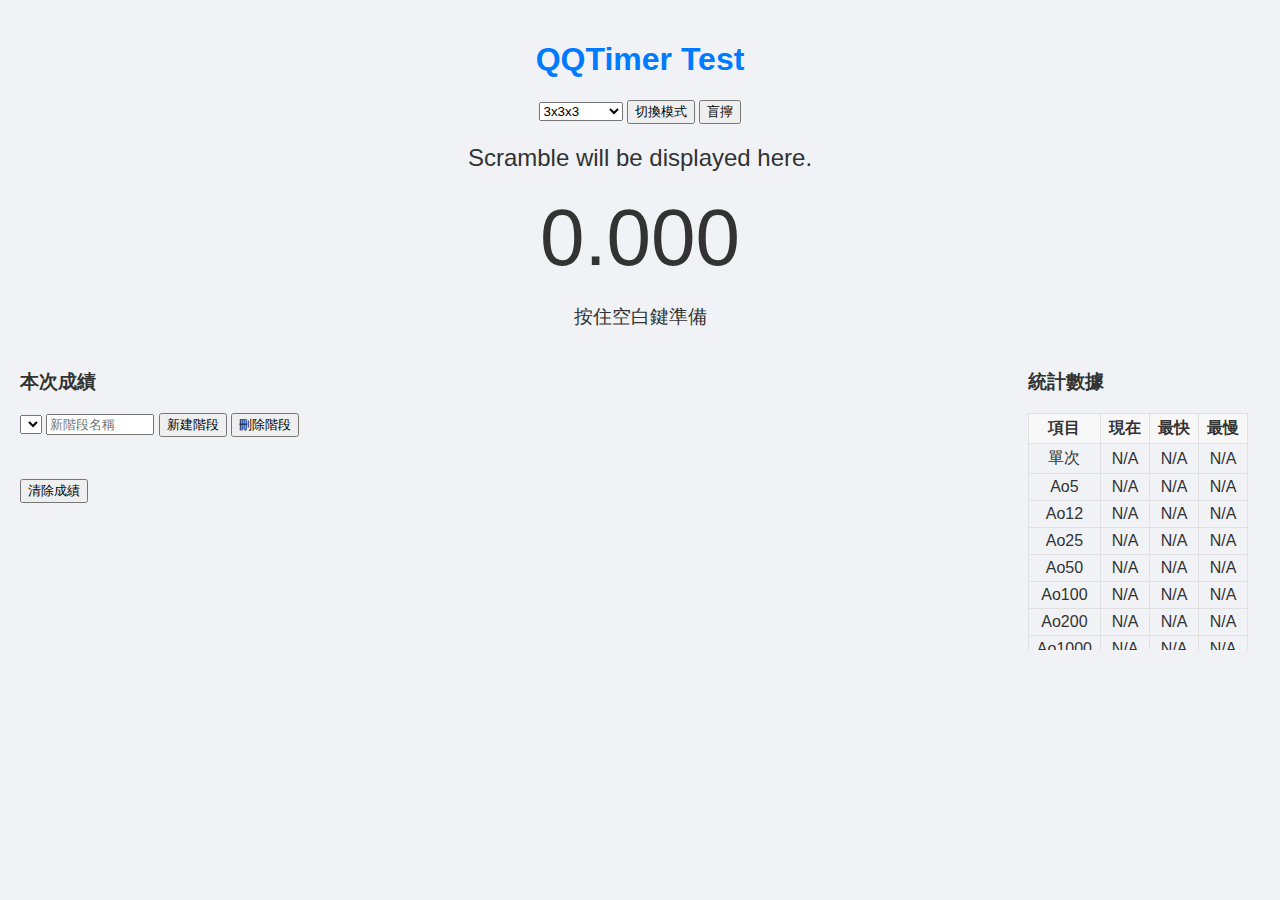
<file: index.html>
<!DOCTYPE html>
<html lang="en">
<head>
    <meta charset="UTF-8">
    <meta name="viewport" content="width=device-width, initial-scale=1.0">
    <title>qqTimer Test</title>
    <style>
        :root {
            --bg-color: #f0f2f5;
            --text-color: #333;
            --primary-color: #007aff;
            --red-color: #ff3b30;
            --green-color: #34c759;
            --panel-bg-color: #ffffff;
            --panel-border-color: #e0e0e0;
            --item-bg-color: #f8f8f8;
            --item-hover-bg-color: #e8e8e8;
            --button-bg-color: #e9e9eb;
            --button-text-color: #333;
        }

        body.dark-mode {
            --bg-color: #1c1c1e;
            --text-color: #f2f2f7;
            --primary-color: #0a84ff;
            --red-color: #ff453a;
            --green-color: #30d158;
            --panel-bg-color: #2c2c2e;
            --panel-border-color: #3a3a3c;
            --item-bg-color: #3a3a3c;
            --item-hover-bg-color: #4a4a4c;
            --button-bg-color: #3a3a3c;
            --button-text-color: #f2f2f7;
        }
        body {
            background-color: var(--bg-color);
            color: var(--text-color);
            font-family: Arial, sans-serif;
            margin: 0;
            padding: 20px;
        }
    
        h1 {
            color: var(--primary-color);
            text-align: center;
        }

        .puzzle-selector {
            text-align: center;
            margin-bottom: 20px;
        }

        #scramble {
            font-size: 1.5em;
            margin-top: 20px;
            text-align: center;
        }

        #timer {
            font-size: 5em; /* 原本是3em，改大 */
            margin: 20px 0;
            text-align: center;
        }

        #instructions {
            font-size: 1.2em;
            color: var(--text-color);
            text-align: center;
        }

        .side-panel {
            display: flex;
            justify-content: space-between;
            margin-top: 20px;
            overflow-y: auto;
        }

        #times-list {
            max-height: 300px;   /* 你可以依需求調整高度 */
            overflow-y: auto;
            padding-right: 20px;  /* 避免滾動條壓住內容 */
        }
        .stats {
            max-height: 300px;
            overflow-y: auto;
            padding-right: 12px;
        }

        .stats-table {
            width: 100%;
            border-collapse: collapse;
            font-size: 1em;
        }
        .stats-table th, .stats-table td {
            border: 1px solid var(--panel-border-color);
            padding: 4px 8px;
            text-align: center;
        }
        .stats-table th {
            background: var(--item-bg-color);
            position: sticky;
            top: 0;
            z-index: 1;
        }

        @media (max-width: 600px) {
    .side-panel {
        display: none;
    }
    #timer {
        margin: 60px auto;
        font-size: 4em;
        max-width: 90vw;
    }
    #scramble {
        font-size: 1.2em;
        padding: 0 8px;
    }
}
    </style>
</head>
<body>
    <h1>QQTimer Test</h1>
    <div class="puzzle-selector">
        <select id="puzzle-select">
            <option value="333" selected>3x3x3</option>
            <option value="222">2x2x2</option>
            <option value="444">4x4x4</option>
            <option value="555">5x5x5</option>
            <option value="pyram">Pyraminx</option>
            <option value="skewb">Skewb</option>
            <option value="minx">Megaminx</option>
            <option value="sq1">Square-1</option>
        </select>
        <button id="theme-toggle" class="theme-button">切換模式</button>
        <button id="blindfolded" class="theme-button">盲擰</button>
    </div>
    <div id="scramble">Scramble will be displayed here.</div>
    <div id="timer" class="timer-display">0.000</div>
    <div id="instructions" class="instructions">按住空白鍵準備</div>

    <div class="side-panel">
        <div class="session">
            <h3>本次成績</h3>
            <div id="session-bar" style="margin-bottom:10px;">
                <select id="session-select"></select>
                <input id="session-name" type="text" placeholder="新階段名稱" style="width:100px;">
                <button id="new-session">新建階段</button>
                <button id="delete-session">刪除階段</button>
            </div>
            <ul id="times-list"></ul>
            <pre id="records"></pre>
            <button id="clear-times" style="margin-top:10px;">清除成績</button>
        </div>
        <div class="stats">
            <h3>統計數據</h3>
            <table class="stats-table">
                <thead>
                    <tr>
                        <th>項目</th>
                        <th>現在</th>
                        <th>最快</th>
                        <th>最慢</th>
                    </tr>
                </thead>
                <tbody>
                    <tr>
                        <td>單次</td>
                        <td id="current-single">N/A</td>
                        <td id="best-single">N/A</td>
                        <td id="worst-single">N/A</td>
                    </tr>
                    <tr>
                        <td>Ao5</td>
                        <td id="ao5">N/A</td>
                        <td id="best-ao5">N/A</td>
                        <td id="worst-ao5">N/A</td>
                    </tr>
                    <tr>
                        <td>Ao12</td>
                        <td id="ao12">N/A</td>
                        <td id="best-ao12">N/A</td>
                        <td id="worst-ao12">N/A</td>
                    </tr>
                    <tr>
                        <td>Ao25</td>
                        <td id="ao25">N/A</td>
                        <td id="best-ao25">N/A</td>
                        <td id="worst-ao25">N/A</td>
                    </tr>
                    <tr>
                        <td>Ao50</td>
                        <td id="ao50">N/A</td>
                        <td id="best-ao50">N/A</td>
                        <td id="worst-ao50">N/A</td>
                    </tr>
                    <tr>
                        <td>Ao100</td>
                        <td id="ao100">N/A</td>
                        <td id="best-ao100">N/A</td>
                        <td id="worst-ao100">N/A</td>
                    </tr>
                    <tr>
                        <td>Ao200</td>
                        <td id="ao200">N/A</td>
                        <td id="best-ao200">N/A</td>
                        <td id="worst-ao200">N/A</td>
                    </tr>
                    <tr>
                        <td>Ao1000</td>
                        <td id="ao1000">N/A</td>
                        <td id="best-ao1000">N/A</td>
                        <td id="worst-ao1000">N/A</td>
                    </tr>
                </tbody>
            </table>
            <p>Count: <span id="solve-count">0</span></p>
        </div>
    </div>

    

    <audio id="start-sound" src="https://freesound.org/data/previews/522/522143_10625874-lq.mp3"></audio>
    <audio id="stop-sound" src="https://freesound.org/data/previews/331/331912_3248244-lq.mp3"></audio>
    
    <script type="module">
        import { randomScrambleForEvent } from "https://cdn.cubing.net/v0/js/cubing/scramble";

        const timerEl = document.getElementById("timer");

        const startSound = document.getElementById("start-sound");
        const stopSound = document.getElementById("stop-sound");
        const blindfoldedBtn = document.getElementById("blindfolded");
        blindfoldedBtn.onclick = () => {
            window.location.href = 'blindfolded.html';
        };

        let isRunning = false;
        let waitingRelease = false;
        let startTime = 0;
        let timerInterval = null;

        // Session 資料結構
        let sessions = [
            { name: "階段1", times: [] }
        ];
        let currentSession = 0;

        // Session Bar 初始化與事件
        function updateSessionBar() {
            const select = document.getElementById("session-select");
            select.innerHTML = "";
            sessions.forEach((s, i) => {
                const opt = document.createElement("option");
                opt.value = i;
                opt.textContent = s.name;
                select.appendChild(opt);
            });
            select.value = currentSession;
        }
        document.getElementById("new-session").onclick = () => {
            let name = document.getElementById("session-name").value.trim();
            if (!name) name = "階段" + (sessions.length + 1);
            sessions.push({ name, times: [] });
            currentSession = sessions.length - 1;
            updateSessionBar();
            updateRecords();
            document.getElementById("session-name").value = "";
        };
        document.getElementById("delete-session").onclick = () => {
            if (sessions.length === 1) return alert("至少要有一個階段！");
            if (!confirm("確定要刪除這個階段嗎？")) return;
            sessions.splice(currentSession, 1);
            currentSession = 0;
            updateSessionBar();
            updateRecords();
        };
        document.getElementById("session-select").onchange = (e) => {
            currentSession = Number(e.target.value);
            updateRecords();
        };

        document.getElementById("puzzle-select").addEventListener("change", async (event) => {
            const puzzle = event.target.value;
            const newScramble = await randomScrambleForEvent(puzzle);
            document.getElementById("scramble").textContent = newScramble;
        });

        document.getElementById("puzzle-select").dispatchEvent(new Event("change"));

        document.body.addEventListener("keydown", (event) => {
            if (event.code === "Space" && !isRunning && !waitingRelease) {
                waitingRelease = true;
                // 可加上預備動畫或顏色
            }
        });

        document.body.addEventListener("keyup", (event) => {
            if (event.code === "Space") {
                if (isRunning) {
                    // 計時結束，記錄成績
                    clearInterval(timerInterval);
                    timerInterval = null; // <--- 這行很重要
                    const finalTime = (Date.now() - startTime) / 1000;
                    const scramble = document.getElementById("scramble").textContent;
                    getTimeList().push({ time: finalTime, penalty: "", scramble });
                    updateRecords();
                    setTimeout(() => {
                        timerEl.textContent = "0.00";
                        generateScramble();
                    }, 400);
                    isRunning = false;
                } else if (waitingRelease) {
                    // 開始計時前先清除舊的 interval
                    if (timerInterval) {
                        clearInterval(timerInterval);
                        timerInterval = null;
                    }
                    timerEl.textContent = "0.00"; // 顯示歸零
                    startTime = Date.now();
                    timerInterval = setInterval(() => {
                        const t = (Date.now() - startTime) / 1000;
                        timerEl.textContent = t.toFixed(2);
                    }, 10);
                    isRunning = true;
                }
                waitingRelease = false;
            }
        });

        // 只在 body（不是按鈕）觸發計時
        document.body.addEventListener("touchstart", (event) => {
            // 如果觸發點是按鈕或 select，不做事
            if (
                event.target.closest("button") ||
                event.target.closest("select") ||
                event.target.isContentEditable
            ) return;
            // 多指觸控不計時
            if (event.touches.length > 1) return;
            touchMoved = false;
            if (!isRunning && !waitingRelease) {
                waitingRelease = true;
                // 可加預備動畫
            }
        });

        const timerArea = document.getElementById("timer");
        let touchMoved = false;

        timerArea.addEventListener("touchstart", (event) => {
            if (event.touches.length > 1) return;
            touchMoved = false;
            if (!isRunning && !waitingRelease) {
                waitingRelease = true;
            }
        });

        timerArea.addEventListener("touchmove", (event) => {
            touchMoved = true;
        });

        timerArea.addEventListener("touchend", (event) => {
            if (touchMoved) {
                waitingRelease = false;
                touchMoved = false;
                return;
            }
            touchMoved = false;
            if (isRunning) {
                clearInterval(timerInterval);
                timerInterval = null;
                const finalTime = (Date.now() - startTime) / 1000;
                const scramble = document.getElementById("scramble").textContent;
                getTimeList().push({ time: finalTime, penalty: "", scramble });
                updateRecords();
                setTimeout(() => {
                    timerEl.textContent = "0.00";
                    generateScramble();
                }, 400);
                isRunning = false;
            } else if (waitingRelease) {
                if (timerInterval) {
                    clearInterval(timerInterval);
                    timerInterval = null;
                }
                timerEl.textContent = "0.00";
                startTime = Date.now();
                timerInterval = setInterval(() => {
                    const t = (Date.now() - startTime) / 1000;
                    timerEl.textContent = t.toFixed(2);
                }, 10);
                isRunning = true;
            }
            waitingRelease = false;
        });

        document.getElementById("theme-toggle").addEventListener("click", () => {
            document.body.classList.toggle("dark-mode");
        });

        // Initialize the theme based on user preference
        const prefersDarkScheme = window.matchMedia("(prefers-color-scheme: dark)");
        if (prefersDarkScheme.matches) {
            document.body.classList.add("dark-mode");
        }

        prefersDarkScheme.addEventListener("change", (e) => {
            if (e.matches) {
                document.body.classList.add("dark-mode");
            } else {
                document.body.classList.remove("dark-mode");
            }
        });

        // Load initial scramble
        (async () => {
            const initialPuzzle = document.getElementById("puzzle-select").value;
            const initialScramble = await randomScrambleForEvent(initialPuzzle);
            document.getElementById("scramble").textContent = initialScramble;
        })();

        // Save and load data from localStorage
        function saveData() {
            localStorage.setItem("qq_sessions", JSON.stringify(sessions));
            localStorage.setItem("qq_currentSession", currentSession);
        }
        function loadData() {
            const savedSessions = localStorage.getItem("qq_sessions");
            const savedCurrent = localStorage.getItem("qq_currentSession");
            if (savedSessions) sessions = JSON.parse(savedSessions);
            if (savedCurrent) currentSession = Number(savedCurrent);
            updateSessionBar();
            updateRecords();
        }
        window.addEventListener("beforeunload", saveData);
        window.addEventListener("load", loadData);
  

        function calculateAverage(times, n) {
            if (times.length < n) return "-";
            // 只取最後 n 筆，並轉換成數值（含懲罰）
            const recent = times.slice(-n).map(entry => {
                if (entry.penalty === "DNF") return Infinity;
                if (entry.penalty === "+2") return entry.time + 2;
                return entry.time;
            });
            // 若 DNF 超過1個，平均為DNF
            if (recent.filter(t => t === Infinity).length > 1) return "DNF";
            // 排序，去掉最大最小
            const sorted = [...recent].sort((a, b) => a - b);
            sorted.shift();
            sorted.pop();
            // 若剩下有 DNF，平均為 DNF
            if (sorted.some(t => t === Infinity)) return "DNF";
            const avg = sorted.reduce((a, b) => a + b, 0) / sorted.length;
            return avg.toFixed(2);
        }

        function getAllAverages(n) {
            const timeList = getTimeList(); // 修正：每次都取得最新的 timeList
            let avgs = [];
            for (let i = 0; i <= timeList.length - n; i++) {
                const avg = calculateAverage(timeList.slice(i, i + n), n);
                if (avg !== "DNF" && avg !== "-") avgs.push(Number(avg));
            }
            return avgs;
        }

        function updateStatsRow(current, best, worst, prefix) {
            document.getElementById(prefix).textContent = current;
            document.getElementById("best-" + prefix).textContent = best;
            document.getElementById("worst-" + prefix).textContent = worst;
        }

        function getTimeList() {
            return sessions[currentSession].times;
        }

        function updateRecords() {
            const timeList = getTimeList();
            const timesListEl = document.getElementById("times-list");
            timesListEl.innerHTML = "";
            timeList.forEach((entry, i) => {
                const li = document.createElement("li");
                let display = `${i + 1}. ${entry.time.toFixed(2)} sec`;
                if (entry.penalty === "+2") display += " (+2)";
                if (entry.penalty === "DNF") display += " (DNF)";
                li.textContent = display;

                // Scramble 顯示
                const scrambleSpan = document.createElement("span");
                scrambleSpan.style.display = "block";
                scrambleSpan.style.fontSize = "0.9em";
                scrambleSpan.style.color = "#888";
                scrambleSpan.textContent = entry.scramble || "";
                li.appendChild(scrambleSpan);

                // Return 按鈕
                const returnBtn = document.createElement("button");
                returnBtn.textContent = "Return";
                returnBtn.style.marginLeft = "8px";
                returnBtn.onclick = () => {
                    document.getElementById("scramble").textContent = entry.scramble;
                };
                li.appendChild(returnBtn);

                // +2 按鈕
                const plus2Btn = document.createElement("button");
                plus2Btn.textContent = "+2";
                plus2Btn.style.marginLeft = "8px";
                plus2Btn.onclick = () => {
                    entry.penalty = entry.penalty === "+2" ? "" : "+2";
                    updateRecords();
                };
                li.appendChild(plus2Btn);

                // DNF 按鈕
                const dnfBtn = document.createElement("button");
                dnfBtn.textContent = "DNF";
                dnfBtn.style.marginLeft = "4px";
                dnfBtn.onclick = () => {
                    entry.penalty = entry.penalty === "DNF" ? "" : "DNF";
                    updateRecords();
                };
                li.appendChild(dnfBtn);

                // 沒事 按鈕
                const nothingBtn = document.createElement("button");
                nothingBtn.textContent = "沒事";
                nothingBtn.style.marginLeft = "4px";
                nothingBtn.onclick = () => {
                    // 什麼都不做
                };
                li.appendChild(nothingBtn);

                // 刪除 按鈕
                const deleteBtn = document.createElement("button");
                deleteBtn.textContent = "刪除";
                deleteBtn.style.marginLeft = "4px";
                deleteBtn.onclick = () => {
                    timeList.splice(i, 1);
                    updateRecords();
                };
                li.appendChild(deleteBtn);

                timesListEl.appendChild(li);
            });
            // AO計算
            const aoList = [5, 12, 25, 50, 100, 200, 1000];
            aoList.forEach(n => {
                const ao = calculateAverage(timeList, n);
                const allAvgs = getAllAverages(n);
                const best = allAvgs.length ? Math.min(...allAvgs).toFixed(2) : "N/A";
                const worst = allAvgs.length ? Math.max(...allAvgs).toFixed(2) : "N/A";
                document.getElementById("ao" + n).textContent = ao;
                document.getElementById("best-ao" + n).textContent = best;
                document.getElementById("worst-ao" + n).textContent = worst;
            });

            // 單次最快/最慢
            const validSingles = timeList.filter(e => e.penalty !== "DNF").map(e => (e.penalty === "+2" ? e.time + 2 : e.time));
            const currentSingle = validSingles.length ? validSingles[validSingles.length - 1].toFixed(2) : "N/A";
            const bestSingle = validSingles.length ? Math.min(...validSingles).toFixed(2) : "N/A";
            const worstSingle = validSingles.length ? Math.max(...validSingles).toFixed(2) : "N/A";
            document.getElementById("current-single").textContent = currentSingle;
            document.getElementById("best-single").textContent = bestSingle;
            document.getElementById("worst-single").textContent = worstSingle;

            document.getElementById("solve-count").textContent = timeList.length;
            saveData();
        }

        const recordsEl = document.getElementById("records");

        document.getElementById("clear-times").addEventListener("click", () => {
            if (confirm("確定要清除所有成績嗎？")) {
                getTimeList().length = 0; // 直接清空目前階段的 times
                updateRecords();
            }
        });

        async function generateScramble() {
            const puzzle = document.getElementById("puzzle-select").value;
            const newScramble = await randomScrambleForEvent(puzzle);
            document.getElementById("scramble").textContent = newScramble;
        }
    </script>
</body>
</html>
</file>
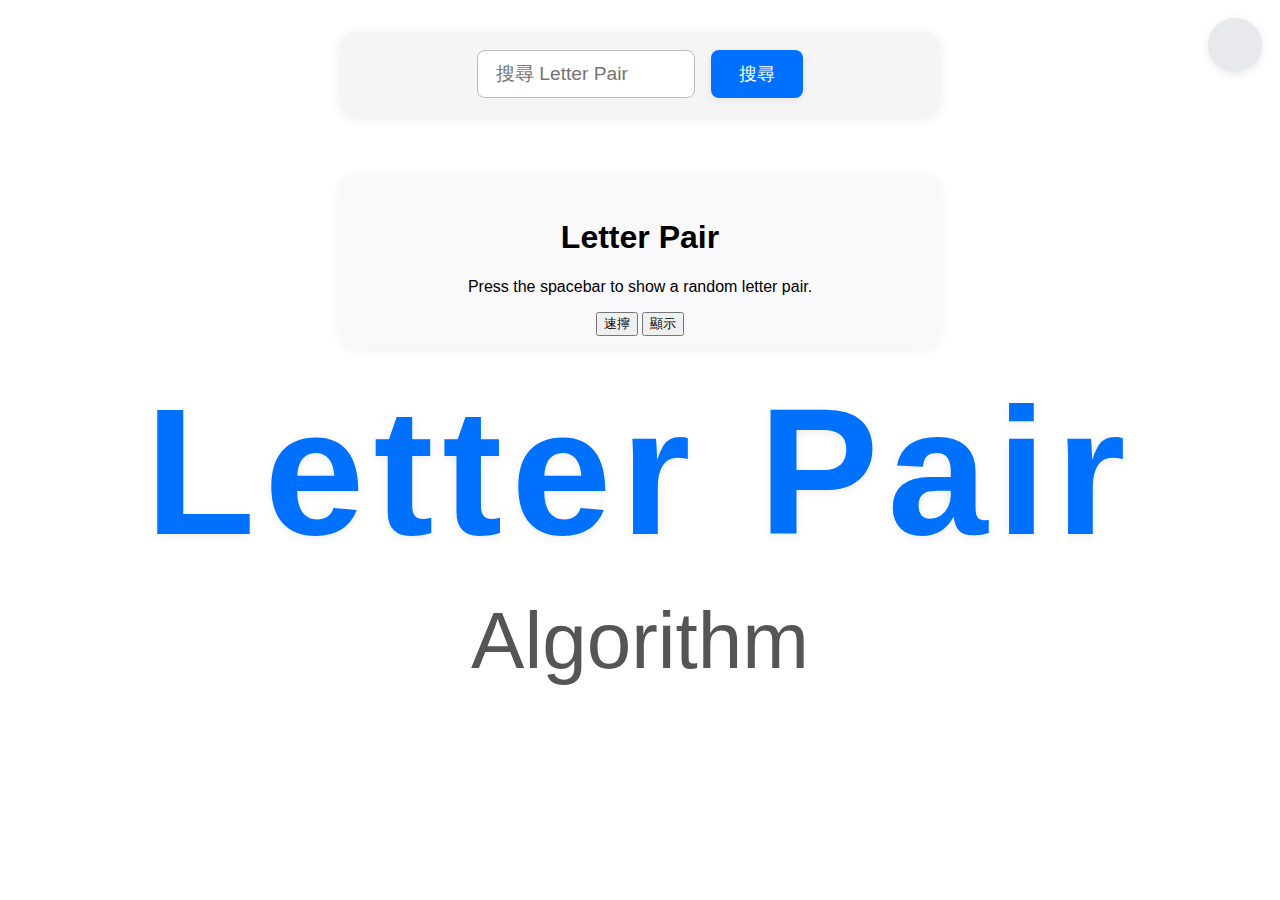
<file: blindfolded.html>
<!DOCTYPE html>
<html lang="en">
<head>
    <meta charset="UTF-8">
    <meta name="viewport" content="width=device-width, initial-scale=1.0">
    <title>Letter Pair</title>
    <link rel="stylesheet" href="style.css">
    
</head>
<body>
    <div id="search-area">
        <input type="text" id="search-input" placeholder="搜尋 Letter Pair" autocomplete="off">
        <button id="search-btn">搜尋</button>
    </div>
    <div id="display">
        <h1>Letter Pair</h1>
        <p>Press the spacebar to show a random letter pair.</p>
        <button id="speed-button">速擰</button>
        <button id="show-letter-btn">顯示</button>
    </div>
    <button id="theme-switch">
        <svg xmlns="http://www.w3.org/2000/svg" height="24px" viewBox="http://www.w3.org/2000/svg" width="24px" fill="#1f1f1f"><path d="M480-120q-150 0-255-105T120-480q0-150 105-255t255-105q14 0 27.5 1t26.5 3q-41 29-65.5 75.5T444-660q0 90 63 153t153 63q55 0 101-24.5t75-65.5q2 13 3 26.5t1 27.5q0 150-105 255T480-120Zm0-80q88 0 158-48.5T740-375q-20 5-40 8t-40 3q-123 0-209.5-86.5T364-660q0-20 3-40t8-40q-78 32-126.5 102T200-480q0 116 82 198t198 82Zm-10-270Z"/></svg>
        <svg xmlns="http://www.w3.org/2000/svg" height="24px" viewBox="http://www.w3.org/2000/svg" width="24px" fill="#1f1f1f"><path d="M480-360q50 0 85-35t35-85q0-50-35-85t-85-35q-50 0-85 35t-35 85q0 50 35 85t85 35Zm0 80q-83 0-141.5-58.5T280-480q0-83 58.5-141.5T480-680q83 0 141.5 58.5T680-480q0 83-58.5 141.5T480-280ZM200-440H40v-80h160v80Zm720 0H760v-80h160v80ZM440-760v-160h80v160h-80Zm0 720v-160h80v160h-80ZM256-650l-101-97 57-59 96 100-52 56Zm492 496-97-101 53-55 101 97-57 59Zm-98-550 97-101 59 57-100 96-56-52ZM154-212l101-97 55 53-97 101-59-57Zm326-268Z"/></svg>
    </button>
    <div id="letter-pair-text">Letter Pair</div>
    <div id="Algorithm">Algorithm</div>
    <script src="main.js"></script>
</body>
</html>
</file>
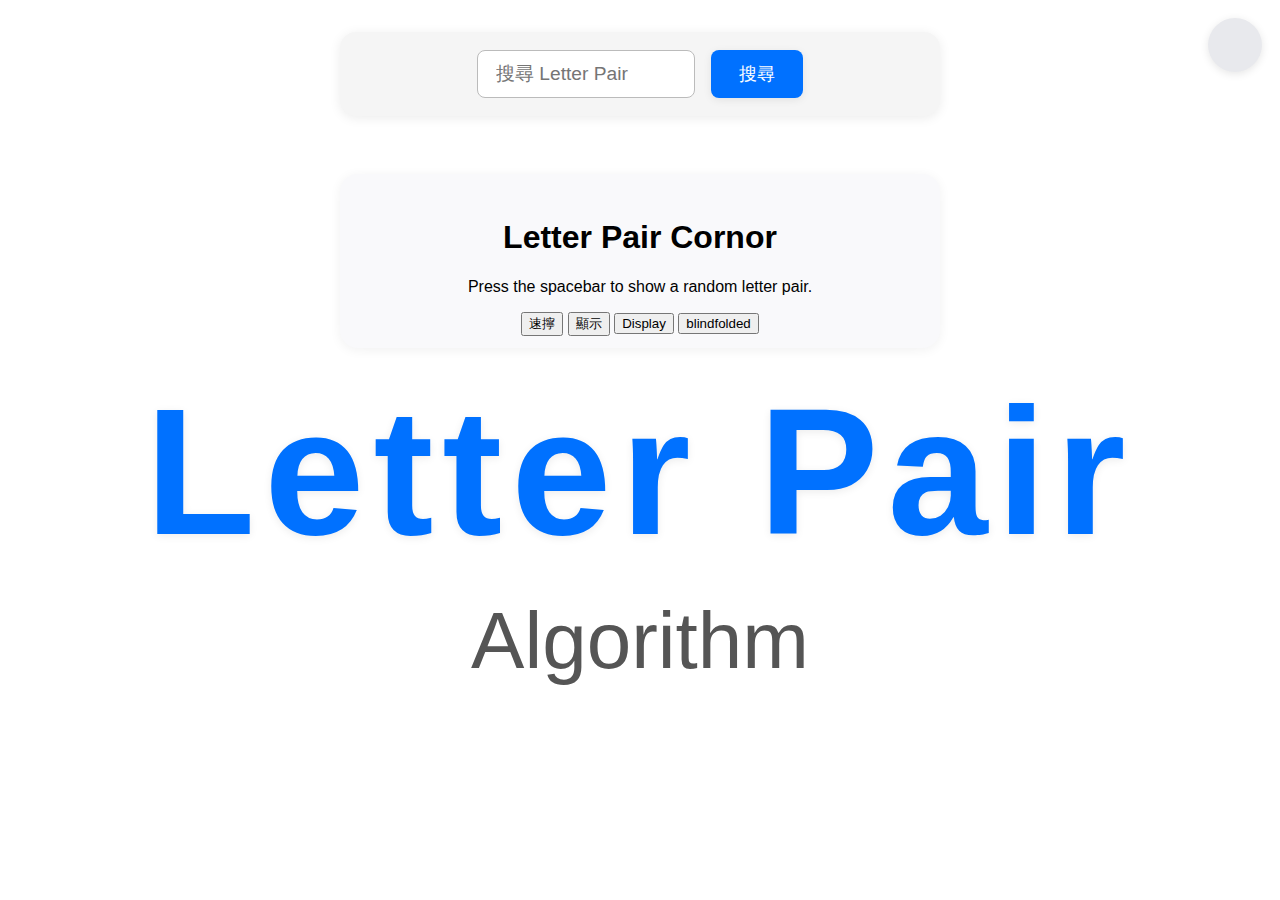
<file: cornor.html>
<!DOCTYPE html>
<html lang="en">
<head>
    <meta charset="UTF-8">
    <meta name="viewport" content="width=device-width, initial-scale=1.0">
    <title>Letter Pair Cornor</title>
    <link rel="stylesheet" href="style.css">
    
</head>
<body>
    <div id="search-area">
        <input type="text" id="search-input" placeholder="搜尋 Letter Pair" autocomplete="off">
        <button id="search-btn">搜尋</button>
    </div>
    <div id="display">
        <h1>Letter Pair Cornor</h1>
        <p>Press the spacebar to show a random letter pair.</p>
        <button id="speed-button">速擰</button>
        <button id="show-letter-btn">顯示</button>
        <button id="display-letter-btn">Display</button>
        <button id="cornor-button">blindfolded</button>
    </div>
    <button id="theme-switch">
        <svg xmlns="http://www.w3.org/2000/svg" height="24px" viewBox="http://www.w3.org/2000/svg" width="24px" fill="#1f1f1f"><path d="M480-120q-150 0-255-105T120-480q0-150 105-255t255-105q14 0 27.5 1t26.5 3q-41 29-65.5 75.5T444-660q0 90 63 153t153 63q55 0 101-24.5t75-65.5q2 13 3 26.5t1 27.5q0 150-105 255T480-120Zm0-80q88 0 158-48.5T740-375q-20 5-40 8t-40 3q-123 0-209.5-86.5T364-660q0-20 3-40t8-40q-78 32-126.5 102T200-480q0 116 82 198t198 82Zm-10-270Z"/></svg>
        <svg xmlns="http://www.w3.org/2000/svg" height="24px" viewBox="http://www.w3.org/2000/svg" width="24px" fill="#1f1f1f"><path d="M480-360q50 0 85-35t35-85q0-50-35-85t-85-35q-50 0-85 35t-35 85q0 50 35 85t85 35Zm0 80q-83 0-141.5-58.5T280-480q0-83 58.5-141.5T480-680q83 0 141.5 58.5T680-480q0 83-58.5 141.5T480-280ZM200-440H40v-80h160v80Zm720 0H760v-80h160v80ZM440-760v-160h80v160h-80Zm0 720v-160h80v160h-80ZM256-650l-101-97 57-59 96 100-52 56Zm492 496-97-101 53-55 101 97-57 59Zm-98-550 97-101 59 57-100 96-56-52ZM154-212l101-97 55 53-97 101-59-57Zm326-268Z"/></svg>
    </button>
    <div id="letter-pair-text">Letter Pair</div>
    <div id="Algorithm">Algorithm</div>
    <script src="script.js"></script>
</body>
</html>
</file>
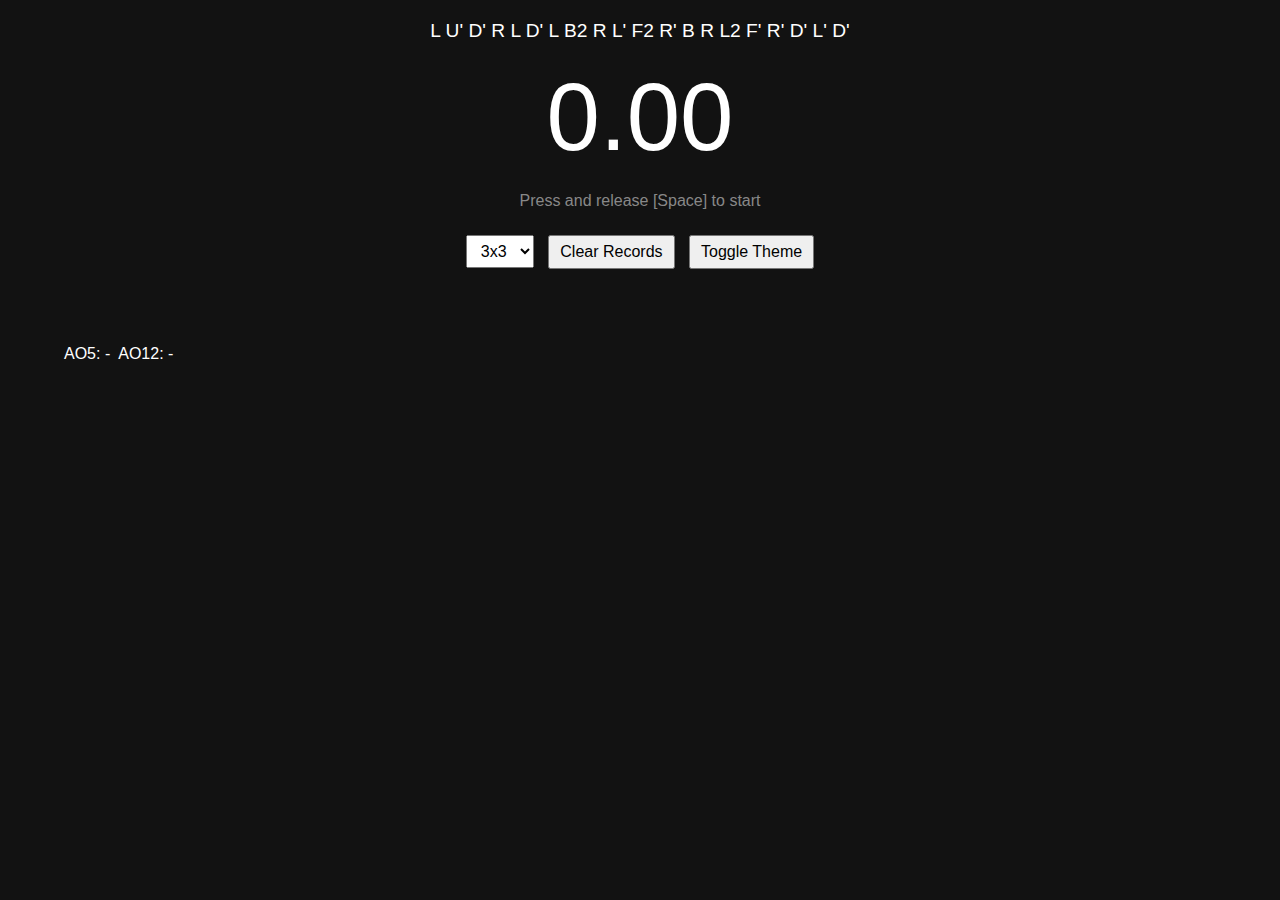
<file: another/main.html>
<!DOCTYPE html>
<html lang="en">
<head>
  <meta charset="UTF-8">
  <title>QQTimer Plus</title>
  <meta name="viewport" content="width=device-width, initial-scale=1.0">
  <style>
    :root {
      --bg: #121212;
      --text: white;
    }

    body.light {
      --bg: #f4f4f4;
      --text: #222;
    }

    body {
      background-color: var(--bg);
      color: var(--text);
      font-family: 'Segoe UI', sans-serif;
      margin: 0;
      text-align: center;
    }

    #scramble {
      margin-top: 20px;
      font-size: 1.2em;
    }

    #timer {
      font-size: 6em;
      margin: 20px 0;
    }

    #hint, #ao {
      color: #888;
      font-size: 1em;
    }

    #controls {
      margin: 20px 0;
    }

    select, button {
      margin: 5px;
      padding: 6px 10px;
      font-size: 1em;
    }

    #records {
      white-space: pre-wrap;
      text-align: left;
      max-width: 90%;
      margin: 0 auto;
      font-size: 1em;
      line-height: 1.5;
    }

    @media (max-width: 600px) {
      #timer {
        font-size: 3.5em;
      }
      #scramble {
        font-size: 1em;
      }
    }
  </style>
</head>
<body>
  <div id="scramble">Loading...</div>
  <div id="timer">0.00</div>
  <div id="hint">Press and release [Space] to start</div>

  <div id="controls">
    <select id="cubeType">
      <option>2x2</option>
      <option selected>3x3</option>
      <option>4x4</option>
      <option>5x5</option>
      <option>6x6</option>
      <option>7x7</option>
    </select>
    <button id="clear">Clear Records</button>
    <button id="theme-toggle">Toggle Theme</button>
  </div>

  <div id="records"></div>

  <audio id="start-sound" src="https://freesound.org/data/previews/522/522143_10625874-lq.mp3"></audio>
  <audio id="stop-sound" src="https://freesound.org/data/previews/331/331912_3248244-lq.mp3"></audio>

  <script>
    const scrambleEl = document.getElementById("scramble");
    const timerEl = document.getElementById("timer");
    const recordsEl = document.getElementById("records");
    const clearBtn = document.getElementById("clear");
    const themeBtn = document.getElementById("theme-toggle");
    const cubeTypeEl = document.getElementById("cubeType");
    const startSound = document.getElementById("start-sound");
    const stopSound = document.getElementById("stop-sound");

    let isRunning = false;
    let waitingRelease = false;
    let startTime = 0;
    let timerInterval = null;
    let timeList = [];

    const scrambleLengthMap = {
      "2x2": 9, "3x3": 20, "4x4": 40,
      "5x5": 60, "6x6": 80, "7x7": 100
    };

    // LocalStorage helpers
    function saveData() {
      localStorage.setItem("qq_times", JSON.stringify(timeList));
      localStorage.setItem("qq_cube", cubeTypeEl.value);
      localStorage.setItem("qq_theme", document.body.classList.contains("light") ? "light" : "dark");
    }

    function loadData() {
      const saved = localStorage.getItem("qq_times");
      if (saved) timeList = JSON.parse(saved);
      const type = localStorage.getItem("qq_cube");
      if (type) cubeTypeEl.value = type;
      const theme = localStorage.getItem("qq_theme");
      if (theme === "light") document.body.classList.add("light");
    }

    // 打亂產生器
    function generateScramble() {
      const moves = ["R", "L", "U", "D", "F", "B"];
      const suffixes = ["", "'", "2"];
      let scramble = [];
      let last = "";
      const len = scrambleLengthMap[cubeTypeEl.value] || 20;

      for (let i = 0; i < len; i++) {
        let move;
        do {
          move = moves[Math.floor(Math.random() * moves.length)];
        } while (move === last);
        last = move;
        scramble.push(move + suffixes[Math.floor(Math.random() * suffixes.length)]);
      }

      scrambleEl.textContent = scramble.join(" ");
    }

    function calculateAverage(times, n) {
      if (times.length < n) return "-";
      const recent = [...times.slice(-n)].sort((a, b) => a - b);
      recent.shift();
      recent.pop();
      const avg = recent.reduce((a, b) => a + b, 0) / recent.length;
      return avg.toFixed(2);
    }

    function updateRecords() {
      let txt = timeList.map((t, i) => `${i + 1}. ${t.toFixed(2)} sec`).join('\n');
      txt += `\n\nAO5: ${calculateAverage(timeList, 5)}  AO12: ${calculateAverage(timeList, 12)}`;
      recordsEl.textContent = txt;
      saveData();
    }

    // 按空白鍵「放開」才開始計時
    document.body.addEventListener("keydown", e => {
      if (e.code === "Space" && !isRunning) {
        waitingRelease = true;
      }
    });

    document.body.addEventListener("keyup", e => {
      if (e.code === "Space") {
        if (isRunning) {
          clearInterval(timerInterval);
          stopSound.play();
          const finalTime = (Date.now() - startTime) / 1000;
          timeList.push(finalTime);
          updateRecords();
          setTimeout(() => {
            timerEl.textContent = "0.00";
            generateScramble();
          }, 400);
        } else if (waitingRelease) {
          startTime = Date.now();
          startSound.play();
          timerInterval = setInterval(() => {
            const t = (Date.now() - startTime) / 1000;
            timerEl.textContent = t.toFixed(2);
          }, 10);
        }
        isRunning = !isRunning;
        waitingRelease = false;
      }
    });

    // 初始與按鈕行為
    clearBtn.onclick = () => {
      timeList = [];
      updateRecords();
    };

    themeBtn.onclick = () => {
      document.body.classList.toggle("light");
      saveData();
    };

    cubeTypeEl.onchange = () => {
      generateScramble();
      saveData();
    };

    // 初始化
    loadData();
    generateScramble();
    updateRecords();
  </script>
</body>
</html>
</file>
<file: style.css>
:root {
    --base-color: white;
    --base-variant: #e8e9ed;
    --text-color: #111528;
    --secondary-color: #232738;
    --primary-color: #3a435d;
    --accent-color : #0071ff;
}

.darkmode {
    --base-color: #070b1d;
    --base-variant: #101425;
    --text-color: #ffffff;
    --secondary-color: #a4a5b8;
    --primary-color: #3a435d;
    --accent-color : #0071ff;

    background-color: #121212;
    color: #ffffff;
}


/* 浅色模式 */
body {
    margin: auto;
    padding: 0;
    font-family: Arial, sans-serif;
    display: flex;
    flex-direction: column;
    align-items: center;
    background-color: #fff;
    color: #000;
}

/* 搜尋區塊美化，電腦與手機皆適用 */
#search-area {
    display: flex;
    justify-content: center;
    align-items: center;
    gap: 16px;
    margin: 32px 0 18px 0;
    padding: 18px 0;
    background: #f5f5f5;
    border-radius: 16px;
    box-shadow: 0 2px 12px rgba(0,0,0,0.08);
    max-width: 600px;
    width: 90vw;
    position: relative;
    z-index: 2;
}
.darkmode #search-area {
    background: #23272f;
}

#search-input {
    font-size: 1.2em;
    padding: 12px 18px;
    border-radius: 8px;
    border: 1px solid #bbb;
    outline: none;
    width: 180px;
    max-width: 50vw;
    background: #fff;
    color: #222;
    transition: border 0.2s;
}
.darkmode #search-input {
    background: #181c22;
    color: #fff;
    border: 1px solid #444;
}
#search-input:focus {
    border: 1.5px solid var(--accent-color);
}

#search-btn {
    font-size: 1.1em;
    padding: 12px 28px;
    border-radius: 8px;
    border: none;
    background: var(--accent-color, #0071ff);
    color: #fff;
    cursor: pointer;
    box-shadow: 0 2px 8px rgba(0,0,0,0.08);
    transition: background 0.2s, transform 0.1s;
}
#search-btn:active {
    background: #0056c7;
    transform: scale(0.97);
}

/* 主顯示區塊美化 */
#display {
    text-align: center;
    margin: 40px 0 0 0;
    padding: 24px 0 12px 0;
    background: #f9f9fb;
    border-radius: 18px;
    box-shadow: 0 2px 12px rgba(0,0,0,0.06);
    max-width: 600px;
    width: 90vw;
    position: relative;
    z-index: 1;
}
.darkmode #display {
    background: #181c22;
}

/* Letter Pair & Algorithm 顯示區 */
#letter-pair-text {
    font-size: 180px;
    margin: 20px 0 10px 0;
    text-align: center;
    font-weight: bold;
    letter-spacing: 0.05em;
    color: var(--accent-color, #0071ff);
    text-shadow: 0 2px 8px rgba(0,0,0,0.08);
}
#Algorithm {
    font-size: 80px;
    margin: 10px 0 30px 0;
    text-align: center;
    color: #555;
    word-break: break-word;
}
.darkmode #Algorithm {
    color: #b3b3b3;
}

/* 深色模式切換按鈕固定右上 */
#theme-switch {
    position: fixed;
    top: 18px;
    right: 18px;
    z-index: 10;
    background: var(--base-variant);
    border-radius: 50%;
    box-shadow: 0 2px 8px rgba(0,0,0,0.10);
    border: none;
    width: 54px;
    height: 54px;
    display: flex;
    align-items: center;
    justify-content: center;
    cursor: pointer;
    transition: background 0.2s;
}
#theme-switch:active {
    background: #d0d0d0;
}
.darkmode #theme-switch:active {
    background: #23272f;
}

/* 手機適配 */
@media (max-width: 600px) {
    #search-area, #display {
        max-width: 98vw;
        width: 98vw;
        margin-left: 1vw;
        margin-right: 1vw;
        padding-left: 0;
        padding-right: 0;
    }
    #search-input {
        width: 90px;
        max-width: 40vw;
        font-size: 1em;
        padding: 8px 8px;
    }
    #search-btn {
        font-size: 1em;
        padding: 8px 14px;
    }
    #letter-pair-text {
        font-size: 60px;
        margin: 10px 0 6px 0;
    }
    #Algorithm {
        font-size: 22px;
        margin: 6px 0 18px 0;
    }
    #theme-switch {
        width: 44px;
        height: 44px;
        top: 10px;
        right: 10px;
    }
}
</file>
